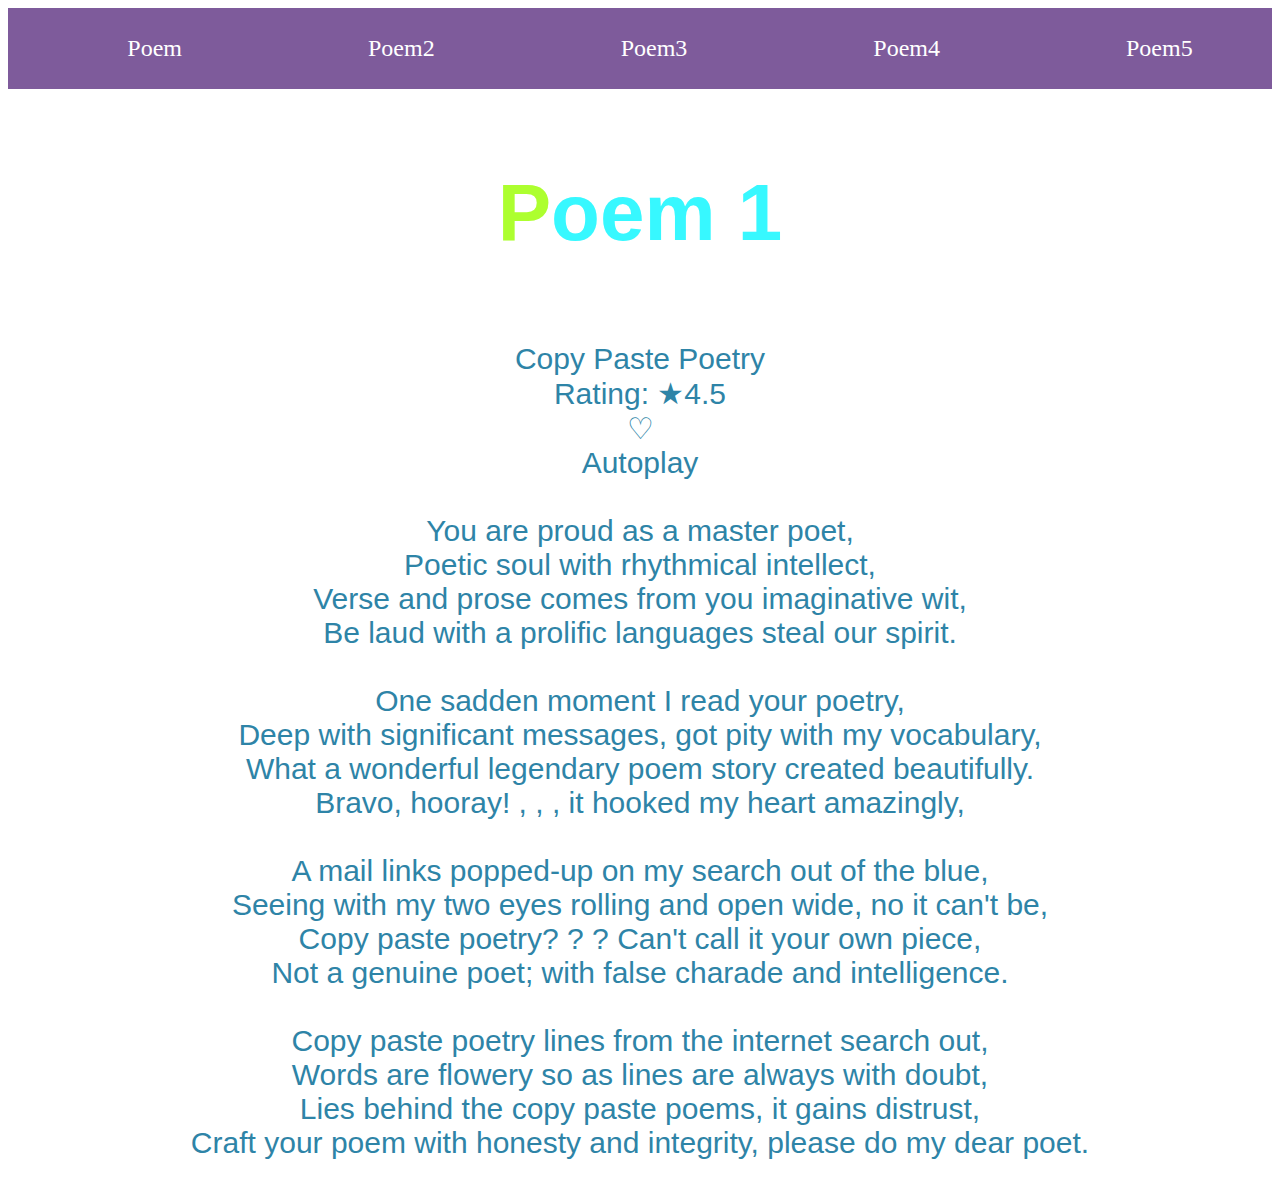
<file: index.html>
<!DOCTYPE html>
<html lang="en">
<head>
    <meta charset="UTF-8">
    <meta name="viewport" content="width=device-width, initial-scale=1.0">
    <title>Poem</title>
    <link rel="stylesheet" href="style.css">
</head>
<body>
    <ul>
        <li><a href="index.html" id="bb">Poem</a></li>
        <li><a href="poem2.html" id="cc">Poem2</a></li>
        <li><a href="poem3.html" id="dd">Poem3</a></li>
        <li><a href="poem4.html" id="ee">Poem4</a></li>
        <li><a href="poem5.html" id="ff">Poem5</a></li>
    </ul>
    <div class="qq">
        <h1 id="gg">P</h1>
        <h1 id="hh">oem 1</h1>
    </div>
    <p class="class">
        Copy Paste Poetry <br>
        Rating: ★4.5 <br>
        ♡ <br>
        Autoplay <br>
        <br>
        
        You are proud as a master poet,<br>
        Poetic soul with rhythmical intellect, <br>
        Verse and prose comes from you imaginative wit, <br>
        Be laud with a prolific languages steal our spirit. <br>
        <br>
        
        One sadden moment I read your poetry, <br>
        Deep with significant messages, got pity with my vocabulary, <br>
        What a wonderful legendary poem story created beautifully. <br>
        Bravo, hooray! , , , it hooked my heart amazingly, <br>
        <br>
        
        A mail links popped-up on my search out of the blue, <br>
        Seeing with my two eyes rolling and open wide, no it can't be, <br>
        Copy paste poetry? ? ? Can't call it your own piece, <br>
        Not a genuine poet; with false charade and intelligence. <br>
        <br>
        Copy paste poetry lines from the internet search out, <br>
        Words are flowery so as lines are always with doubt, <br>
        Lies behind the copy paste poems, it gains distrust, <br>
        Craft your poem with honesty and integrity, please do my dear poet. <br>
    </p>
    </body>
    </html>
</file>
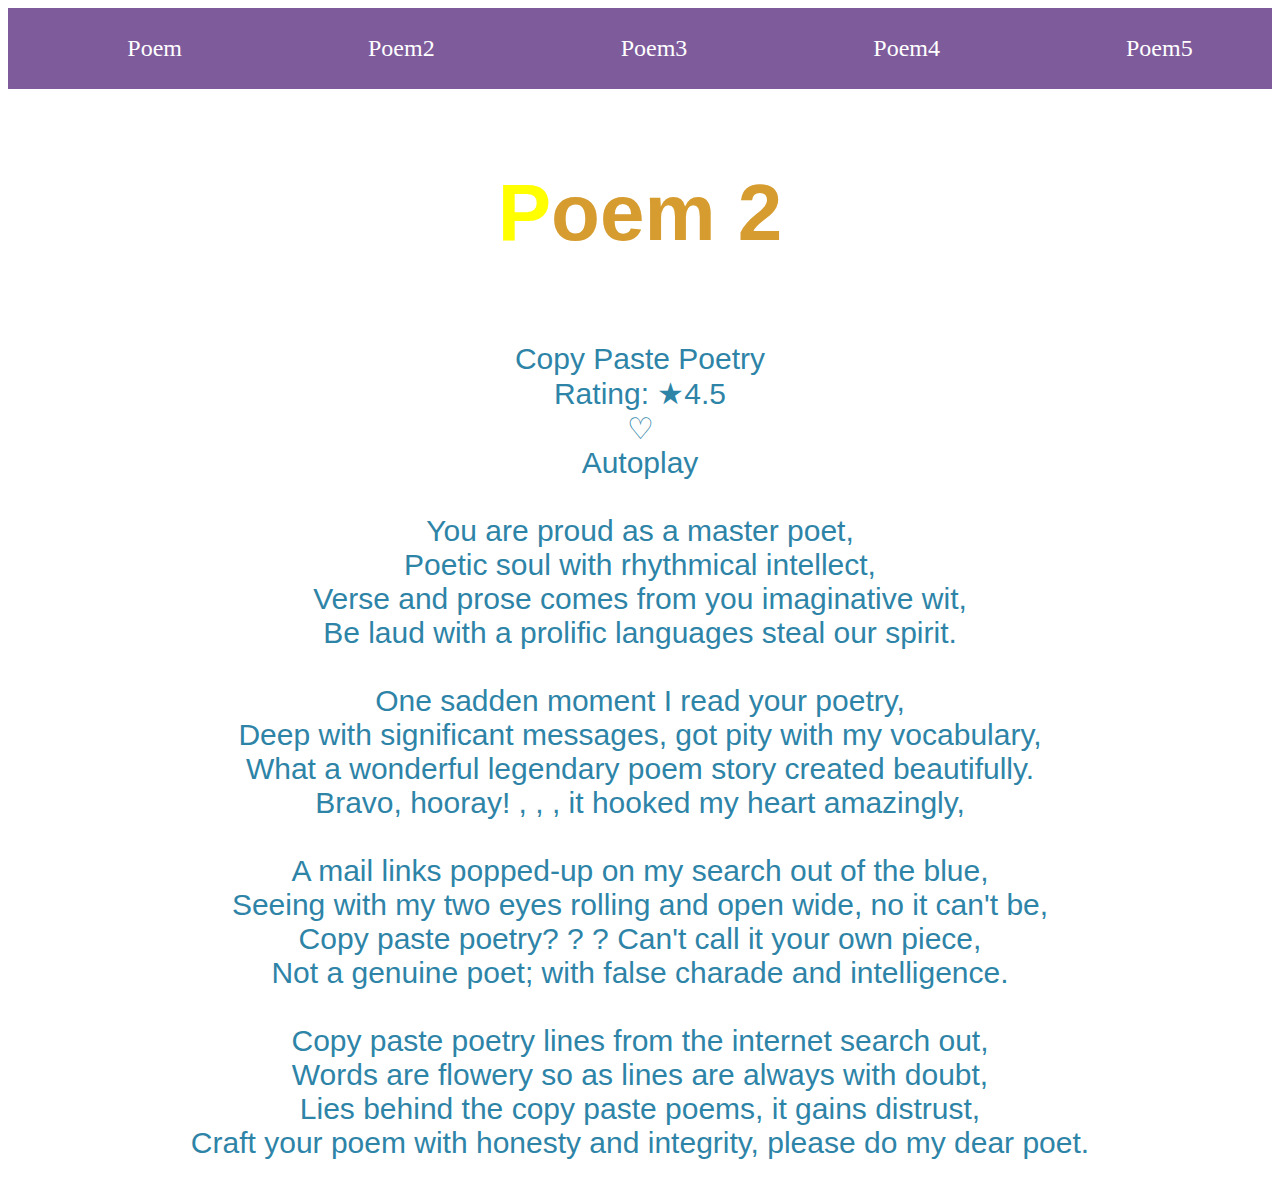
<file: poem2.html>
<!DOCTYPE html>
<html lang="en">
<head>
    <meta charset="UTF-8">
    <meta name="viewport" content="width=device-width, initial-scale=1.0">
    <title>Document</title>
    <link rel="stylesheet" href="style.css">
</head>
<body>
    <ul>
        <li><a href="index.html" id="bb">Poem</a></li>
        <li><a href="poem2.html" id="cc">Poem2</a></li>
        <li><a href="poem3.html" id="dd">Poem3</a></li>
        <li><a href="poem4.html" id="ee">Poem4</a></li>
        <li><a href="poem5.html" id="ff">Poem5</a></li>
    </ul>
    <div class="qq">
        <h1 id="ii">P</h1>
        <h1 id="jj">oem 2</h1>
    </div>
    <p class="class">
        Copy Paste Poetry <br>
        Rating: ★4.5 <br>
        ♡ <br>
        Autoplay <br>
        <br>
        
        You are proud as a master poet,<br>
        Poetic soul with rhythmical intellect, <br>
        Verse and prose comes from you imaginative wit, <br>
        Be laud with a prolific languages steal our spirit. <br>
        <br>
        
        One sadden moment I read your poetry, <br>
        Deep with significant messages, got pity with my vocabulary, <br>
        What a wonderful legendary poem story created beautifully. <br>
        Bravo, hooray! , , , it hooked my heart amazingly, <br>
        <br>
        
        A mail links popped-up on my search out of the blue, <br>
        Seeing with my two eyes rolling and open wide, no it can't be, <br>
        Copy paste poetry? ? ? Can't call it your own piece, <br>
        Not a genuine poet; with false charade and intelligence. <br>
        <br>
        Copy paste poetry lines from the internet search out, <br>
        Words are flowery so as lines are always with doubt, <br>
        Lies behind the copy paste poems, it gains distrust, <br>
        Craft your poem with honesty and integrity, please do my dear poet. <br>
    </p>
    
</body>
</html>
</file>
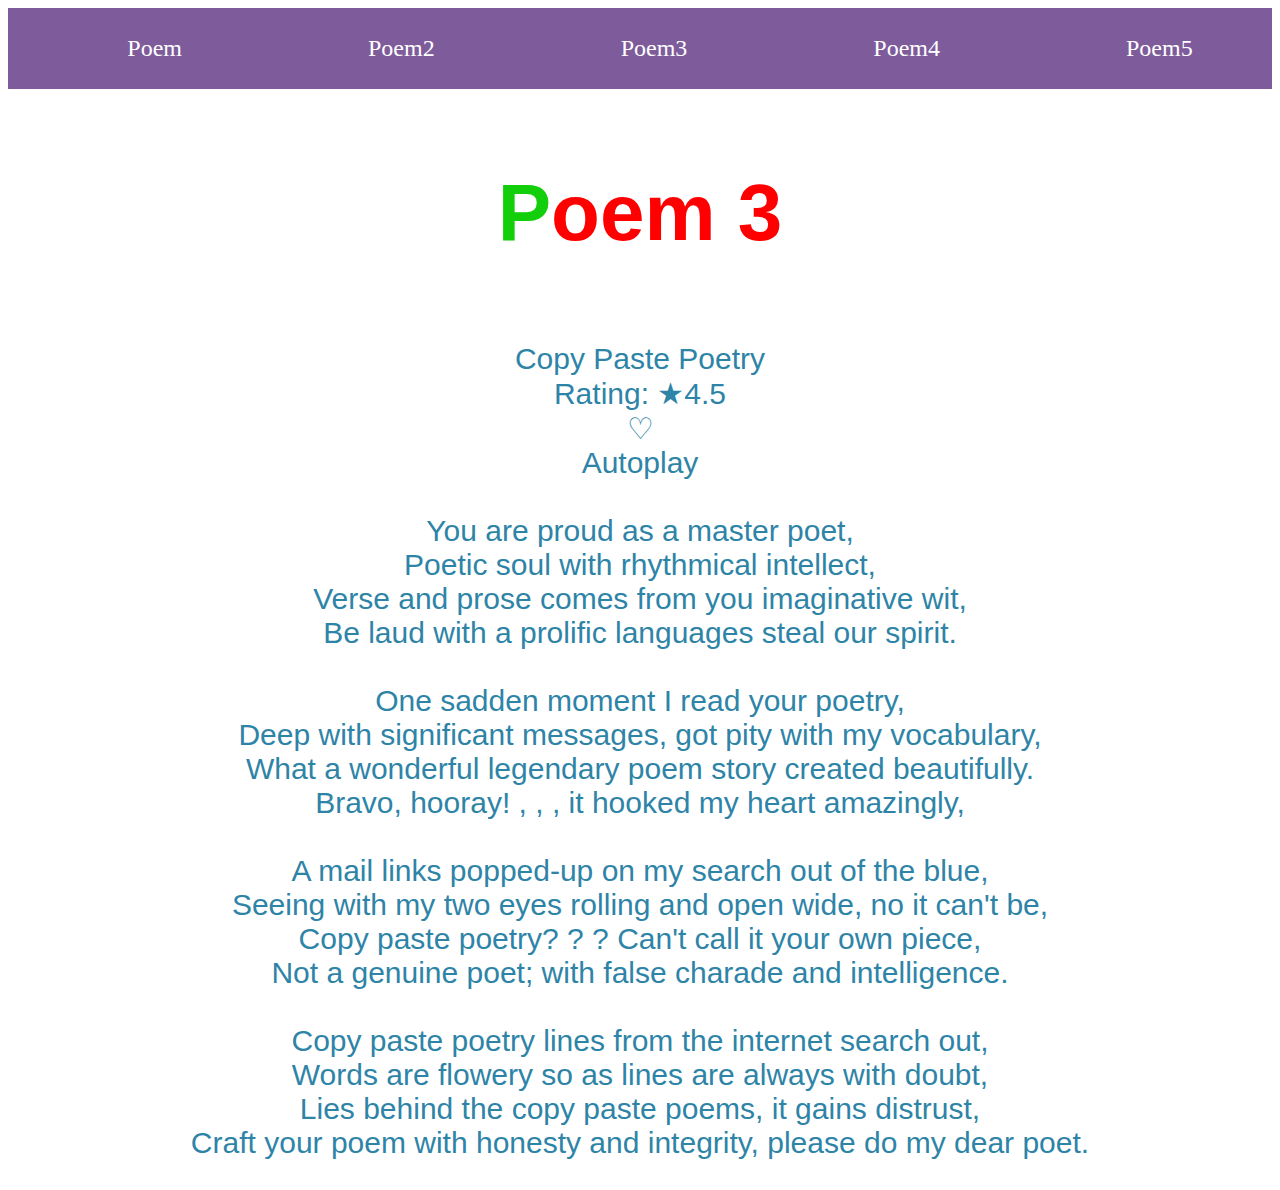
<file: poem3.html>
<!DOCTYPE html>
<html lang="en">
<head>
    <meta charset="UTF-8">
    <meta name="viewport" content="width=device-width, initial-scale=1.0">
    <title>Document</title>
    <link rel="stylesheet" href="style.css">
</head>
<body>
    <ul>
        <li><a href="index.html" id="bb">Poem</a></li>
        <li><a href="poem2.html" id="cc">Poem2</a></li>
        <li><a href="poem3.html" id="dd">Poem3</a></li>
        <li><a href="poem4.html" id="ee">Poem4</a></li>
        <li><a href="poem5.html" id="ff">Poem5</a></li>
    </ul>
    <div class="qq">
        <h1 id="kk">P</h1>
        <h1 id="ll">oem 3</h1>
    </div>
    <p class="class">
        Copy Paste Poetry <br>
        Rating: ★4.5 <br>
        ♡ <br>
        Autoplay <br>
        <br>
        
        You are proud as a master poet,<br>
        Poetic soul with rhythmical intellect, <br>
        Verse and prose comes from you imaginative wit, <br>
        Be laud with a prolific languages steal our spirit. <br>
        <br>
        
        One sadden moment I read your poetry, <br>
        Deep with significant messages, got pity with my vocabulary, <br>
        What a wonderful legendary poem story created beautifully. <br>
        Bravo, hooray! , , , it hooked my heart amazingly, <br>
        <br>
        
        A mail links popped-up on my search out of the blue, <br>
        Seeing with my two eyes rolling and open wide, no it can't be, <br>
        Copy paste poetry? ? ? Can't call it your own piece, <br>
        Not a genuine poet; with false charade and intelligence. <br>
        <br>
        Copy paste poetry lines from the internet search out, <br>
        Words are flowery so as lines are always with doubt, <br>
        Lies behind the copy paste poems, it gains distrust, <br>
        Craft your poem with honesty and integrity, please do my dear poet. <br>
    </p>
    
</body>
</html>
</file>
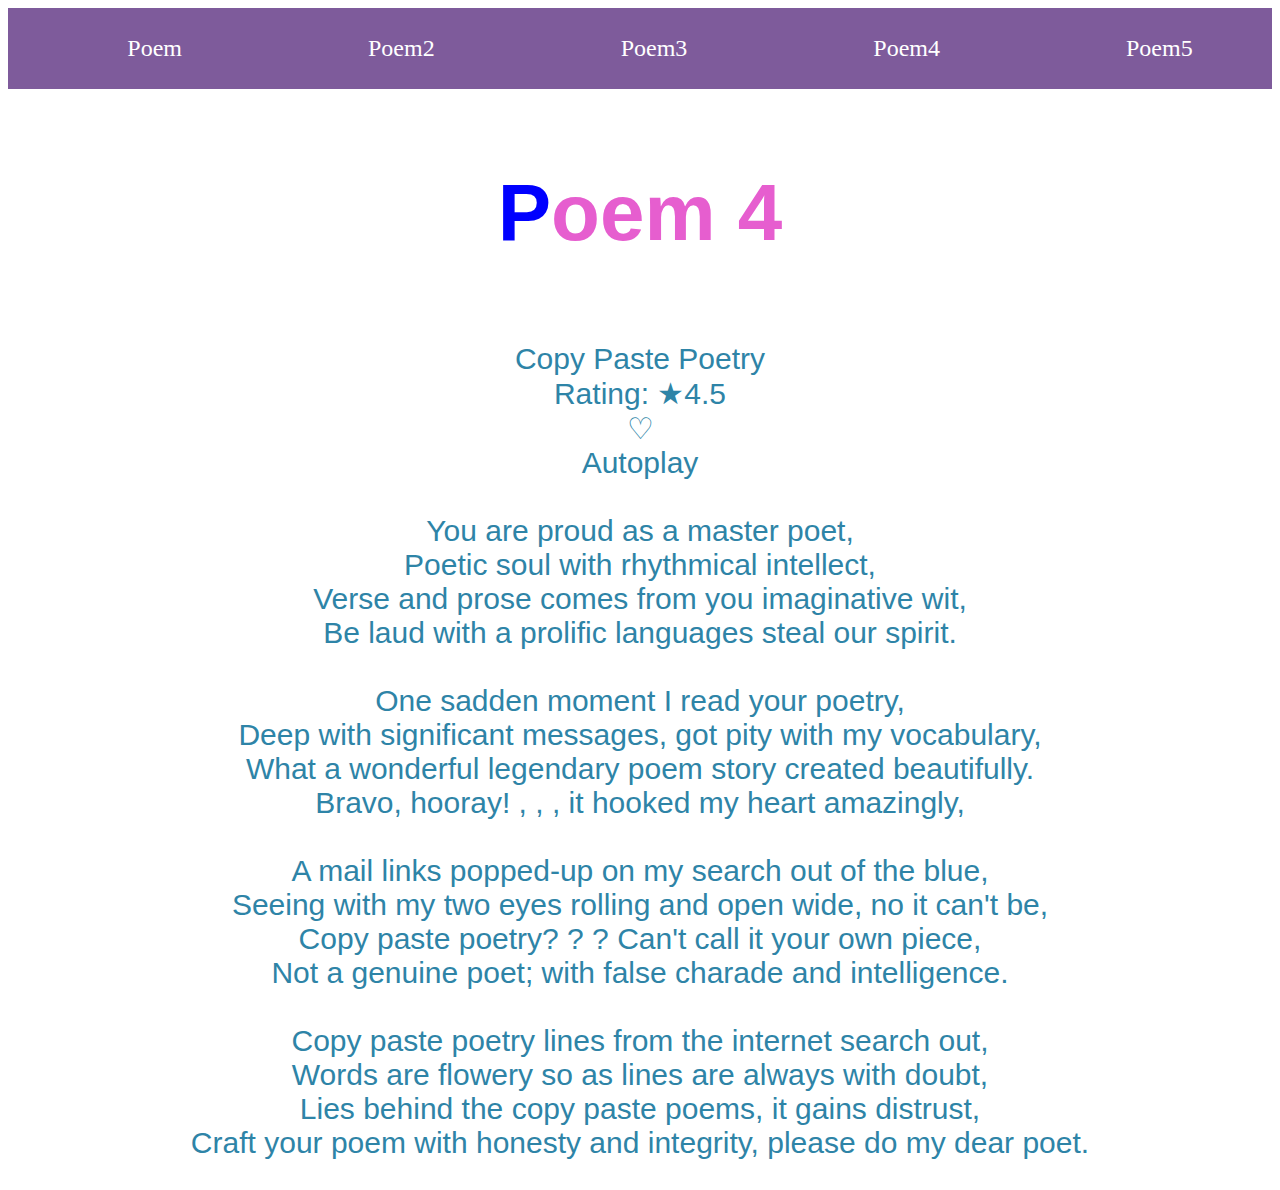
<file: poem4.html>
<!DOCTYPE html>
<html lang="en">
<head>
    <meta charset="UTF-8">
    <meta name="viewport" content="width=device-width, initial-scale=1.0">
    <title>Document</title>
    <link rel="stylesheet" href="style.css">
</head>
<body>
    <ul>
        <li><a href="index.html" id="bb">Poem</a></li>
        <li><a href="poem2.html" id="cc">Poem2</a></li>
        <li><a href="poem3.html" id="dd">Poem3</a></li>
        <li><a href="poem4.html" id="ee">Poem4</a></li>
        <li><a href="poem5.html" id="ff">Poem5</a></li>
    </ul>
    <div class="qq">
        <h1 id="mm">P</h1>
        <h1 id="nn">oem 4</h1>
    </div>
    <p class="class">
        Copy Paste Poetry <br>
        Rating: ★4.5 <br>
        ♡ <br>
        Autoplay <br>
        <br>
        
        You are proud as a master poet,<br>
        Poetic soul with rhythmical intellect, <br>
        Verse and prose comes from you imaginative wit, <br>
        Be laud with a prolific languages steal our spirit. <br>
        <br>
        
        One sadden moment I read your poetry, <br>
        Deep with significant messages, got pity with my vocabulary, <br>
        What a wonderful legendary poem story created beautifully. <br>
        Bravo, hooray! , , , it hooked my heart amazingly, <br>
        <br>
        
        A mail links popped-up on my search out of the blue, <br>
        Seeing with my two eyes rolling and open wide, no it can't be, <br>
        Copy paste poetry? ? ? Can't call it your own piece, <br>
        Not a genuine poet; with false charade and intelligence. <br>
        <br>
        Copy paste poetry lines from the internet search out, <br>
        Words are flowery so as lines are always with doubt, <br>
        Lies behind the copy paste poems, it gains distrust, <br>
        Craft your poem with honesty and integrity, please do my dear poet. <br>
    </p>
    
</body>
</html>
</file>
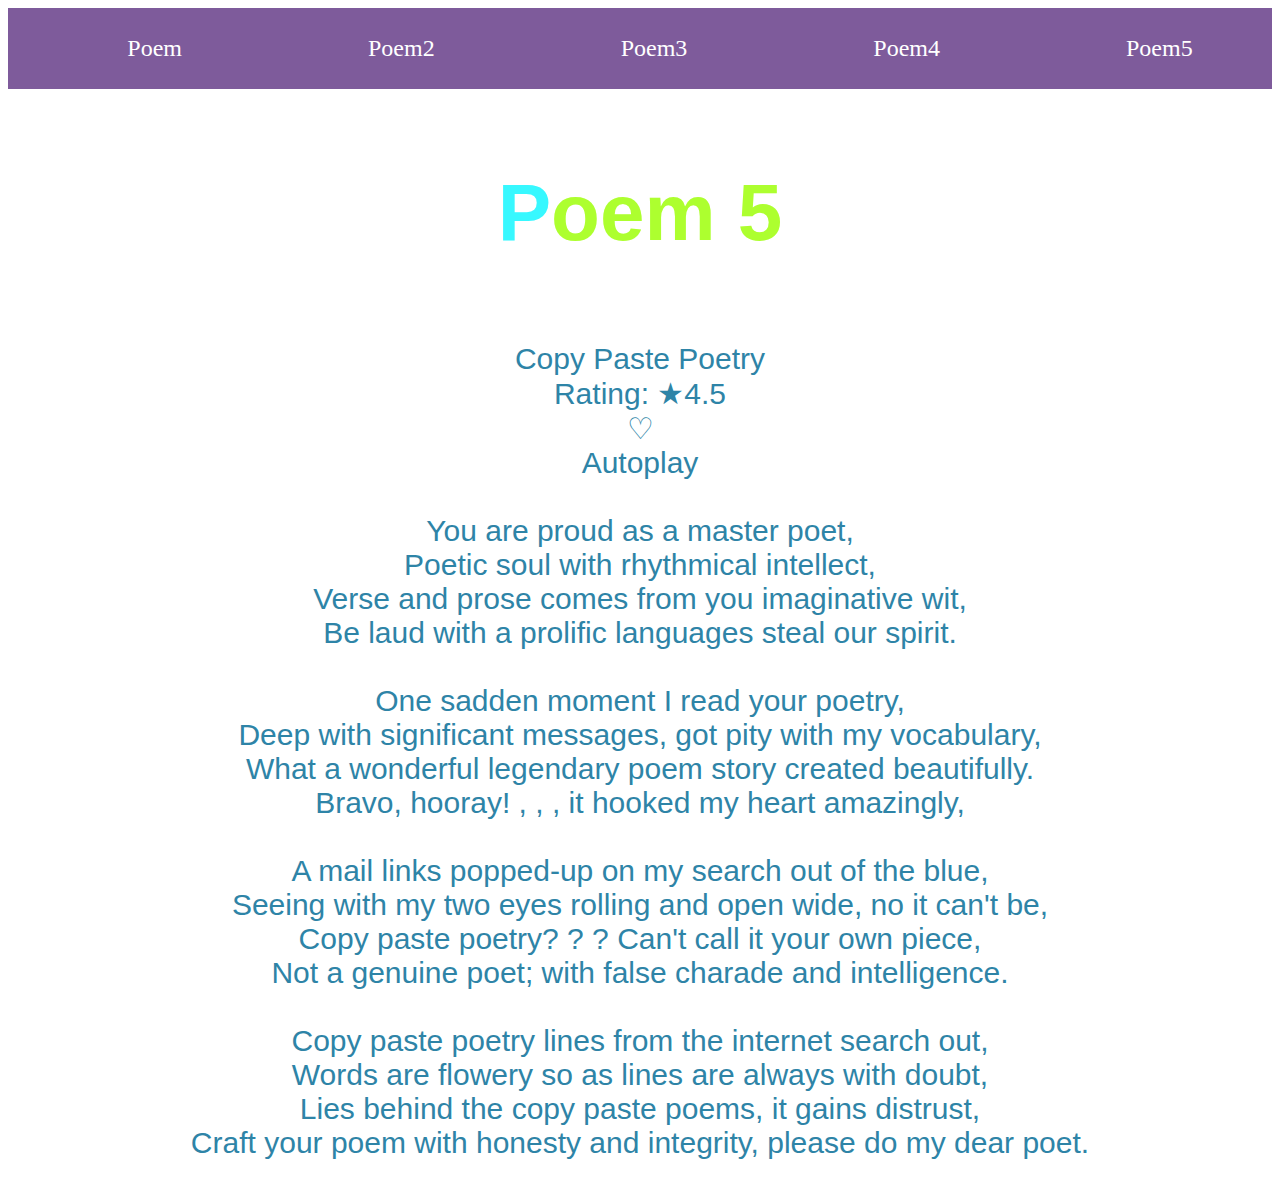
<file: poem5.html>
<!DOCTYPE html>
<html lang="en">
<head>
    <meta charset="UTF-8">
    <meta name="viewport" content="width=device-width, initial-scale=1.0">
    <title>Document</title>
    <link rel="stylesheet" href="style.css">
</head>
<body>
    <ul>
        <li><a href="index.html" id="bb">Poem</a></li>
        <li><a href="poem2.html" id="cc">Poem2</a></li>
        <li><a href="poem3.html" id="dd">Poem3</a></li>
        <li><a href="poem4.html" id="ee">Poem4</a></li>
        <li><a href="poem5.html" id="ff">Poem5</a></li>
    </ul>
    <div class="qq">
        <h1 id="oo">P</h1>
        <h1 id="pp">oem 5</h1>
    </div>
    <p class="class">
        Copy Paste Poetry <br>
        Rating: ★4.5 <br>
        ♡ <br>
        Autoplay <br>
        <br>
        
        You are proud as a master poet,<br>
        Poetic soul with rhythmical intellect, <br>
        Verse and prose comes from you imaginative wit, <br>
        Be laud with a prolific languages steal our spirit. <br>
        <br>
        
        One sadden moment I read your poetry, <br>
        Deep with significant messages, got pity with my vocabulary, <br>
        What a wonderful legendary poem story created beautifully. <br>
        Bravo, hooray! , , , it hooked my heart amazingly, <br>
        <br>
        
        A mail links popped-up on my search out of the blue, <br>
        Seeing with my two eyes rolling and open wide, no it can't be, <br>
        Copy paste poetry? ? ? Can't call it your own piece, <br>
        Not a genuine poet; with false charade and intelligence. <br>
        <br>
        Copy paste poetry lines from the internet search out, <br>
        Words are flowery so as lines are always with doubt, <br>
        Lies behind the copy paste poems, it gains distrust, <br>
        Craft your poem with honesty and integrity, please do my dear poet. <br>
    </p>
    
</body>
</html>
</file>
<file: style.css>
li{
    display: inline;
    
}
ul{
    text-align: center;
    word-spacing: 180px;
    background-color: #7e5b9b;
    padding-top: 27px;
    padding-bottom: 27px;
    margin-top: 8px;
    font-size:x-large;
}
*{
    text-decoration: none;
}
body{
    text-align: center;
    font-size: 30px;
}
#bb{
    color: white;
}
#cc{
    color: white;
}
#dd{
    color: white;
}
#ee{
    color: white;
}
#ff{
    color: white;
}
div{
    display: inline-flex;
    font-size:40px;
}
#gg{
    color: greenyellow;
}
#hh{
    color: #37f8ff;
}
#ii{
    color: yellow;
}
#jj{
    color: #d69c2f;
}
#kk{
    color: #12ce0b;
}
#ll{
    color: red;
}
#mm{
    color: blue;
}
#nn{
    color: #e65ecf;
}
#oo{
    color: #37f8ff;
}
#pp{
    color: greenyellow;
}
.class{
    color: rgb(46, 132, 167);
    font-family: "Questrial", sans-serif;
    font-weight: 400;
    font-style: normal;
    @import url('https://fonts.googleapis.com/css2?family=Lobster&family=Pacifico&family=Questrial&display=swap')

  }
.qq{
    font-family: "Lobster", sans-serif;
    font-weight: 400;
    font-style: normal;
@import url('https://fonts.googleapis.com/css2?family=Lobster&display=swap')
}
/* .rr{
    font-size:x-large;
    color: red;
    font-family: "Questrial", sans-serif;
    font-style: normal;
    @import url('https://fonts.googleapis.com/css2?family=Lobster&family=Pacifico&family=Questrial&display=swap')
} */
</file>
